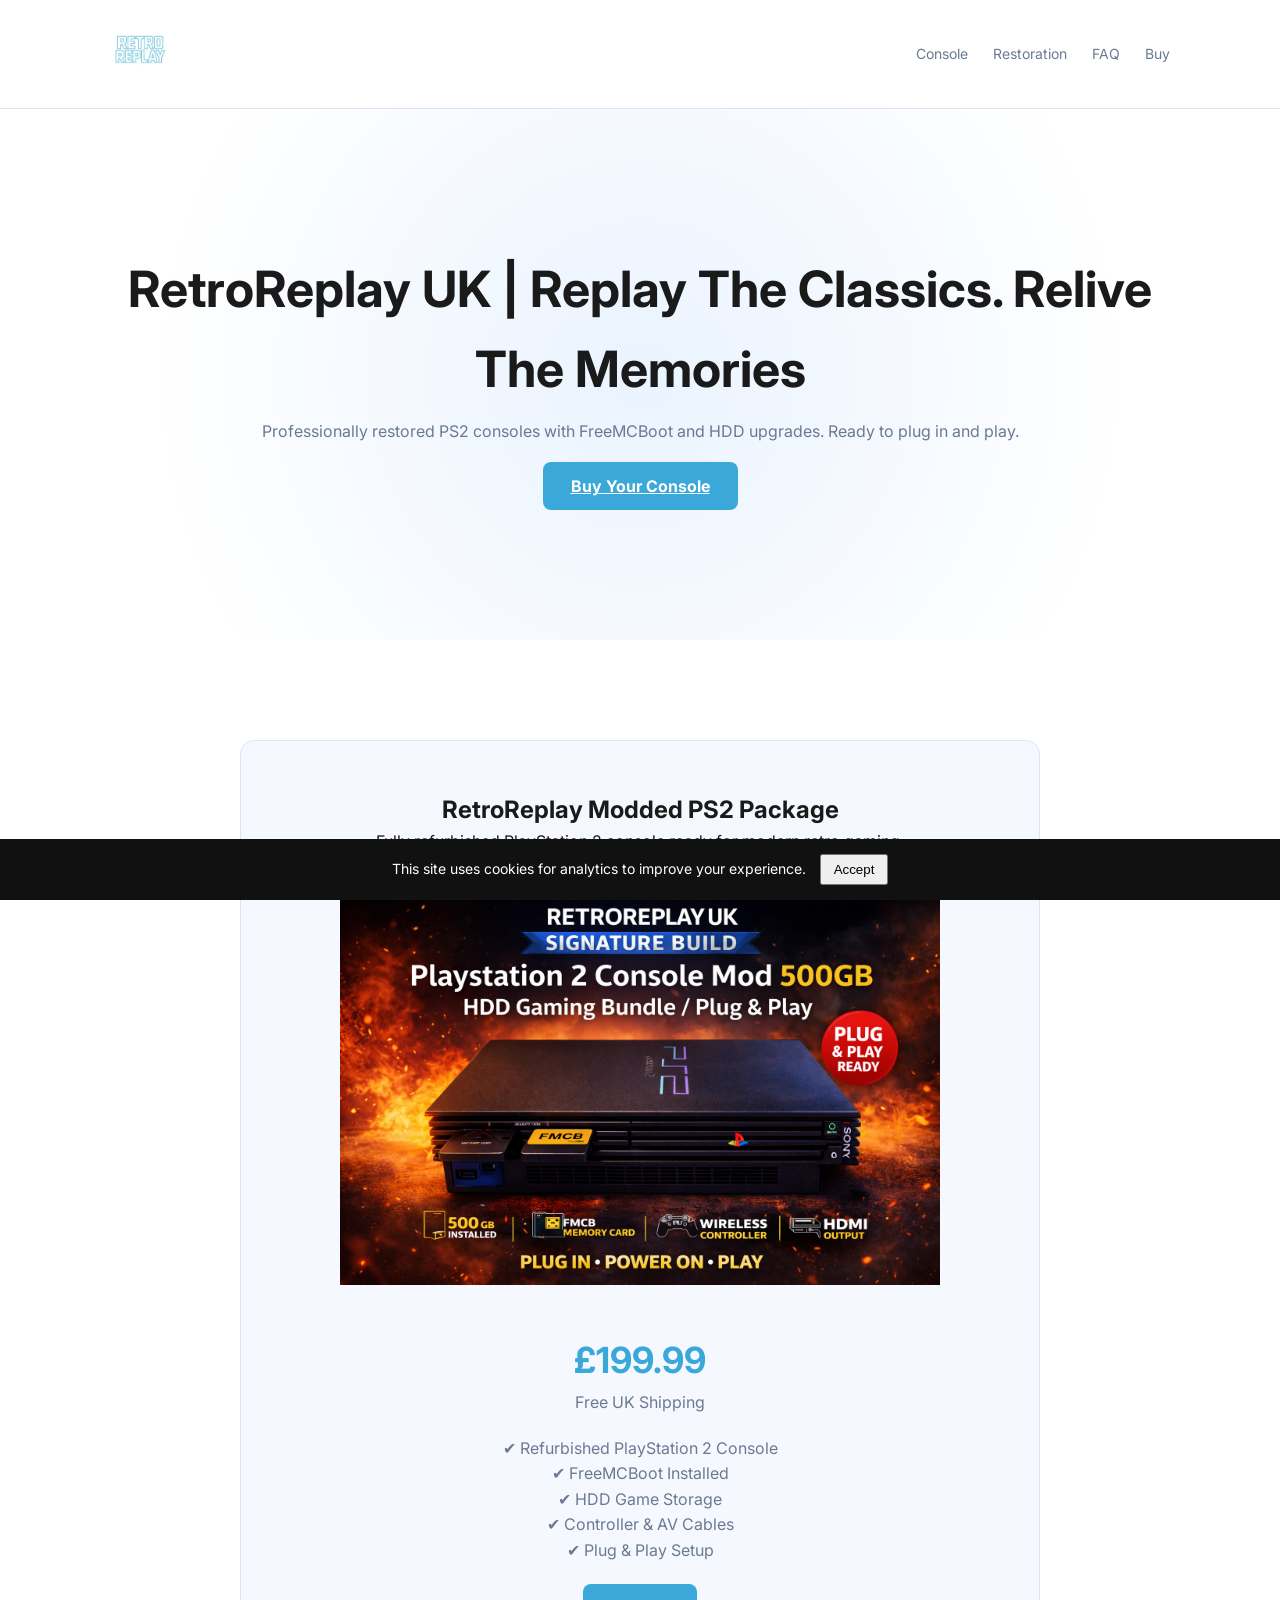
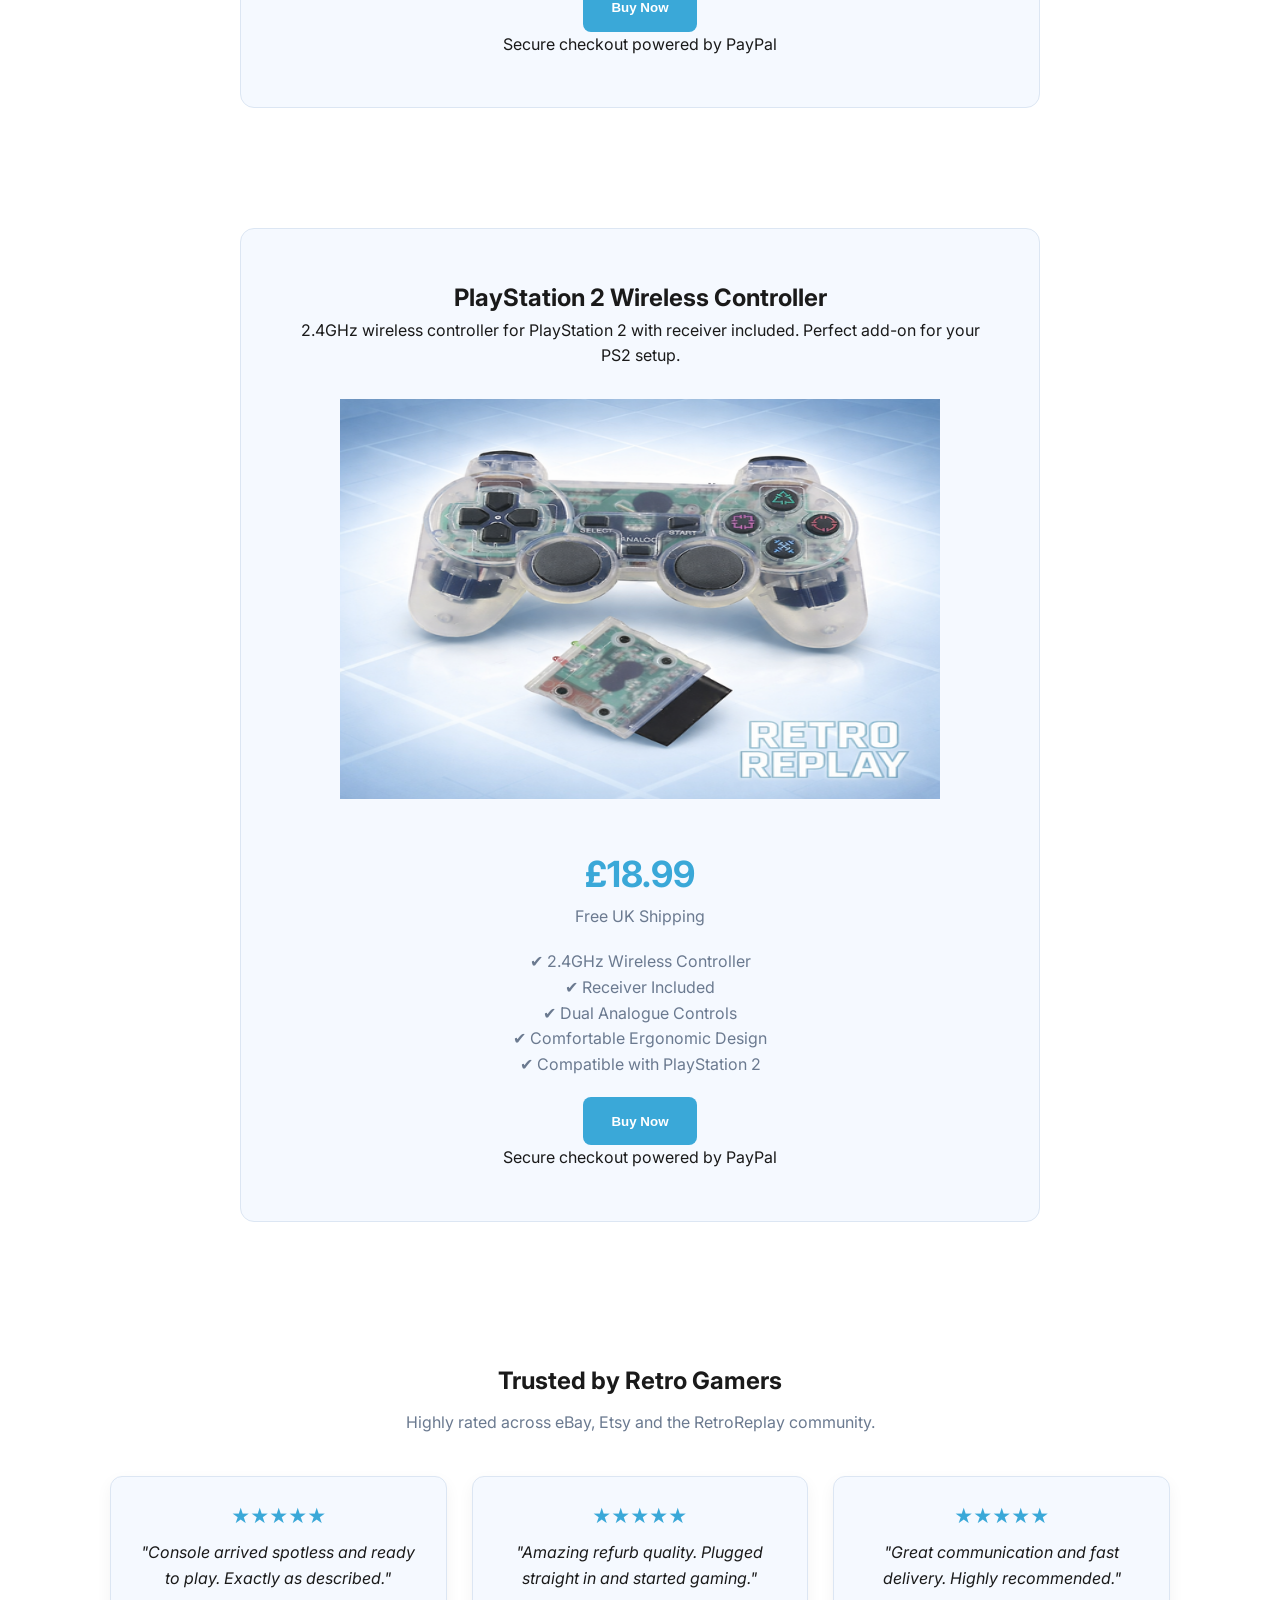
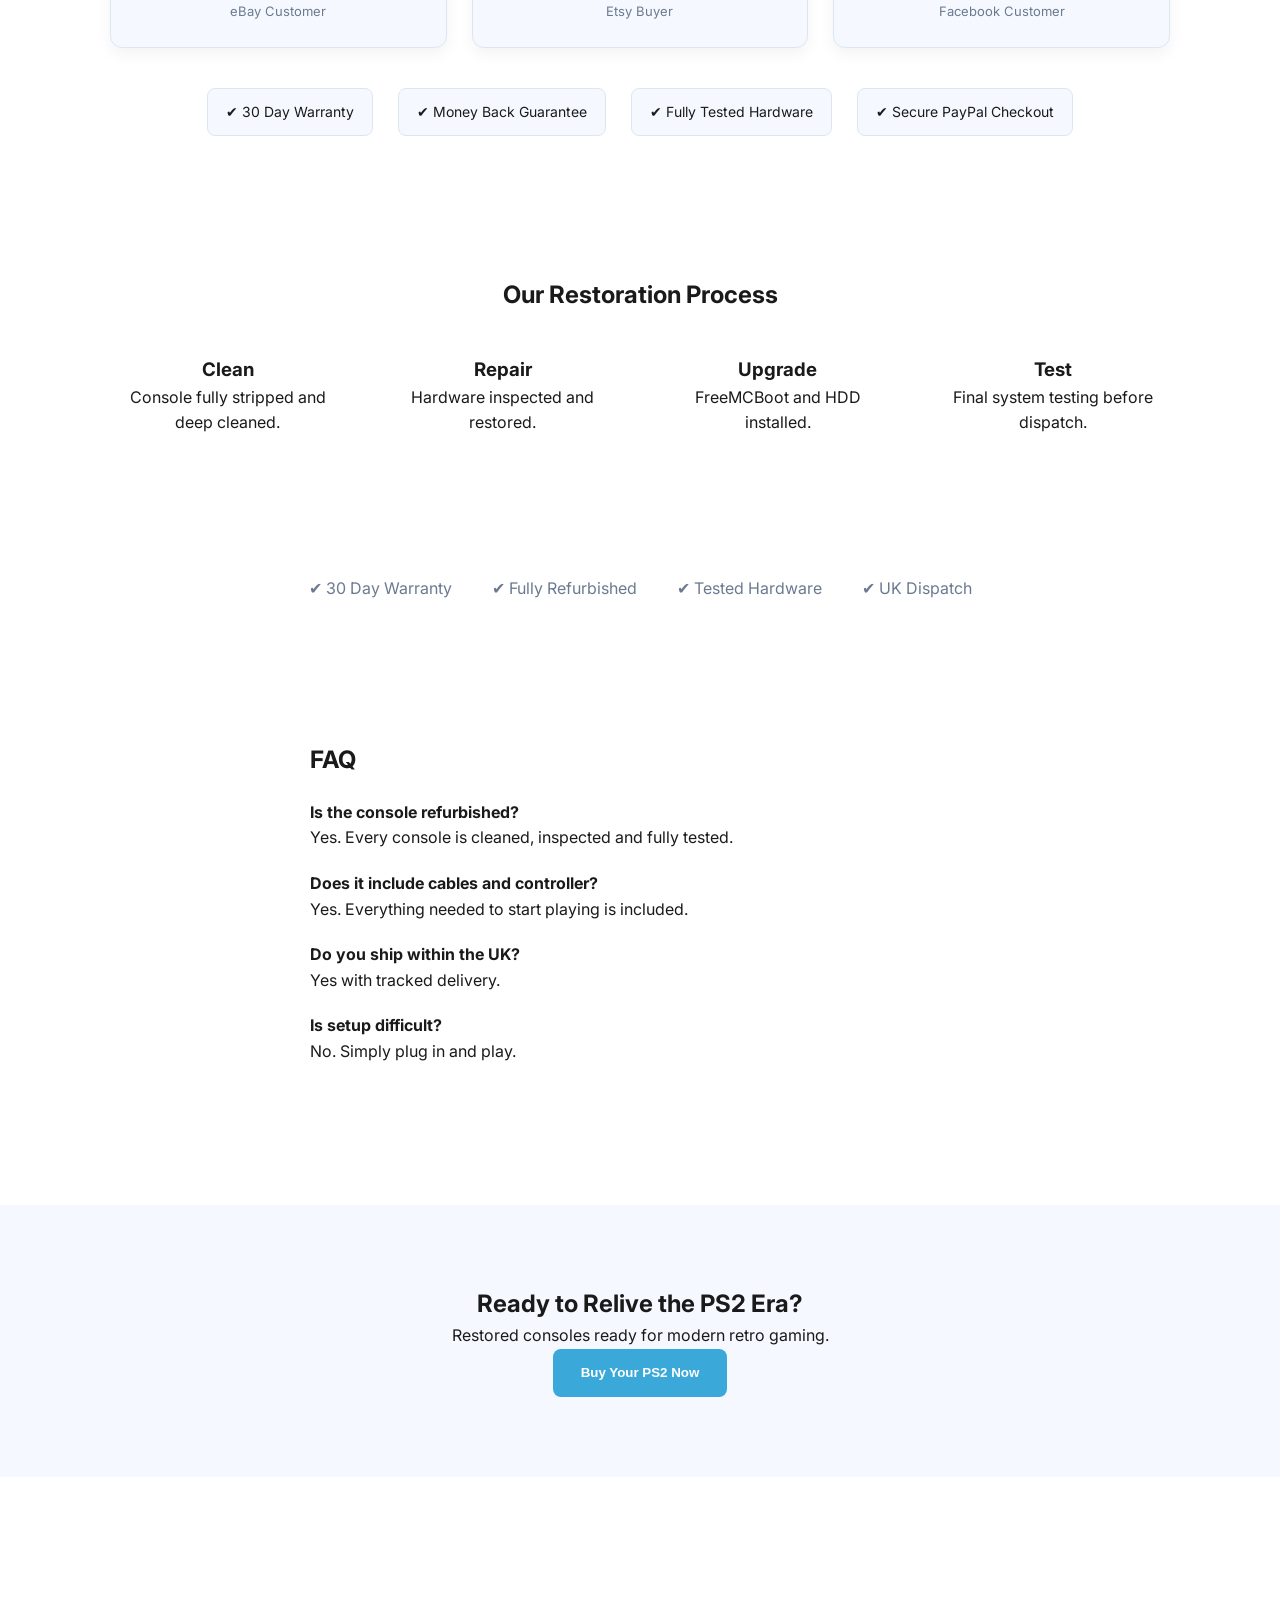
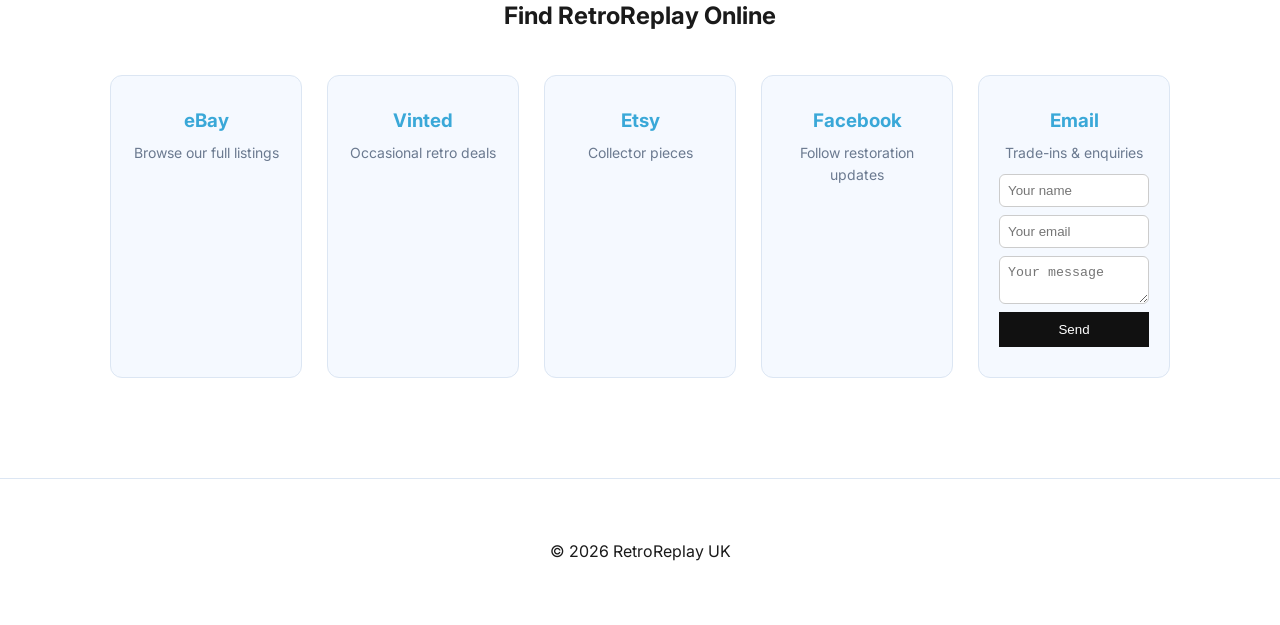
<file: index.html>
<!DOCTYPE html>
<html lang="en">

<head>

<meta charset="UTF-8">
<meta name="viewport" content="width=device-width, initial-scale=1">

<title>RetroReplay UK | Replay The Classics. Relive The Memories</title>

<meta name="description" content="RetroReplay UK restores and upgrades PlayStation 2 consoles with FreeMCBoot and HDD upgrades. Fully refurbished retro gaming consoles with UK shipping.">

<meta name="robots" content="index, follow">
<meta name="bingbot" content="index, follow">

<link rel="canonical" href="https://retroreplay.uk/">

<meta property="og:title" content="RetroReplay UK | Replay The Classics">
<meta property="og:description" content="Professionally refurbished PlayStation 2 consoles with FreeMCBoot and HDD upgrades.">
<meta property="og:image" content="https://retroreplay.uk/assets/images/ps2-main.jpg">
<meta property="og:url" content="https://retroreplay.uk/">
<meta property="og:type" content="website">

<meta name="twitter:card" content="summary_large_image">
<meta name="twitter:title" content="RetroReplay UK">
<meta name="twitter:description" content="Refurbished PlayStation 2 consoles with FreeMCBoot and HDD upgrades.">
<meta name="twitter:image" content="https://retroreplay.uk/assets/images/ps2-main.jpg">

<script type="application/ld+json">
{
  "@context": "https://schema.org",
  "@type": "Product",
  "name": "Refurbished & Modded PlayStation 2 Console",
  "image": "https://retroreplay.uk/assets/images/ps2-main.jpg",
  "description": "Professionally refurbished PlayStation 2 console with FreeMCBoot and HDD upgrade. Plug and play retro gaming system.",
  "brand": {
    "@type": "Brand",
    "name": "RetroReplay UK"
  },
  "seller": {
    "@type": "Organization",
    "name": "RetroReplay UK"
  },
  "offers": {
    "@type": "Offer",
    "url": "https://retroreplay.uk/",
    "priceCurrency": "GBP",
    "price": "199.99",
    "availability": "https://schema.org/InStock"
  }
}
</script>

<link rel="icon" href="assets/images/favicon.png">
<link rel="stylesheet" href="assets/css/style.css">

<link rel="preconnect" href="https://fonts.googleapis.com">
<link rel="preconnect" href="https://fonts.gstatic.com" crossorigin>

<link href="https://fonts.googleapis.com/css2?family=Inter:wght@400;500;600;700;800&family=Press+Start+2P&display=swap" rel="stylesheet">

<!-- Logo resolution fix -->
<style>
.logo img{
height:60px;
width:auto;
image-rendering:auto;
}
</style>

<!-- Google Consent Mode -->
<script>
window.dataLayer = window.dataLayer || [];
function gtag(){dataLayer.push(arguments);}

gtag('consent','default',{
analytics_storage:'denied'
});
</script>
  
<!-- Google tag (gtag.js) -->
<script async src="https://www.googletagmanager.com/gtag/js?id=G-PF6Q3TSMVL"></script>
<script>
window.dataLayer = window.dataLayer || [];
function gtag(){dataLayer.push(arguments);}
gtag('js', new Date());
gtag('config', 'G-PF6Q3TSMVL');
</script>
  
<!-- PayPal SDK (load once) -->
<script src="https://www.paypal.com/sdk/js?client-id=BAApYaG5zDntUHsd2tRXv1ylGkYhREqRR-t7PWcH3-Sh7ElgwIiEyCEnhAeQjoawIGidc1LY7PQRK9AOSg&components=hosted-buttons&disable-funding=venmo&currency=GBP"></script>
  
</head>

<body>

<header class="navbar">

<div class="container nav-inner">

<a href="index.html" class="logo">
<img src="assets/images/logo.png" alt="RetroReplay UK" width="180" height="60" loading="lazy">
</a>

<nav>
<ul class="nav-links">

<li><a href="#product">Console</a></li>
<li><a href="#process">Restoration</a></li>
<li><a href="#faq">FAQ</a></li>
<li><a href="#buy">Buy</a></li>

</ul>
</nav>

</div>
</header>


<section class="hero">

<div class="container">

<h1>RetroReplay UK | Replay The Classics. Relive The Memories</h1>

<p>
Professionally restored PS2 consoles with FreeMCBoot and HDD upgrades.
Ready to plug in and play.
</p>

<a href="#buy" class="btn-primary">
Buy Your Console
</a>

</div>

</section>



<section id="product" class="container product-section">

<div class="product-card">

<h2>RetroReplay Modded PS2 Package</h2>

<p class="product-desc">
Fully refurbished PlayStation 2 console ready for modern retro gaming.
</p>

<img src="assets/images/ps2-main.jpg"
alt="RetroReplay PS2"
class="product-image"
width="600"
height="400"
loading="lazy">

<h3 class="price">£199.99</h3>

<p class="shipping">Free UK Shipping</p>

<ul class="bundle">

<li>✔ Refurbished PlayStation 2 Console</li>
<li>✔ FreeMCBoot Installed</li>
<li>✔ HDD Game Storage</li>
<li>✔ Controller & AV Cables</li>
<li>✔ Plug & Play Setup</li>

</ul>

<form action="https://www.paypal.com/ncp/payment/DHLPUSBXG4ETY" method="post" target="_blank">

<button class="btn-primary">
Buy Now
</button>

</form>

<p class="secure">
Secure checkout powered by PayPal
</p>

</div>

</section>
  
<section class="container product-section">

<div class="product-card">

<h2>PlayStation 2 Wireless Controller</h2>

<p class="product-desc">
2.4GHz wireless controller for PlayStation 2 with receiver included. Perfect add-on for your PS2 setup.
</p>

<img src="assets/images/ps2-controller.jpg"
alt="PlayStation 2 Wireless Controller"
class="product-image"
width="600"
height="400"
loading="lazy">

<h3 class="price">£18.99</h3>

<p class="shipping">Free UK Shipping</p>

<ul class="bundle">

<li>✔ 2.4GHz Wireless Controller</li>
<li>✔ Receiver Included</li>
<li>✔ Dual Analogue Controls</li>
<li>✔ Comfortable Ergonomic Design</li>
<li>✔ Compatible with PlayStation 2</li>

</ul>

<form action="https://www.paypal.com/ncp/payment/XMCGR5JYE9ASL" method="post" target="_blank">

<button class="btn-primary">
Buy Now
</button>

</form>

<p class="secure">
Secure checkout powered by PayPal
</p>

</div>

</section>

<section class="feedback-showcase">

<div class="container">

<h2>Trusted by Retro Gamers</h2>

<p class="feedback-sub">
Highly rated across eBay, Etsy and the RetroReplay community.
</p>

<div class="feedback-grid">

<div class="feedback-card">
<h3>★★★★★</h3>
<p>"Console arrived spotless and ready to play. Exactly as described."</p>
<span>eBay Customer</span>
</div>

<div class="feedback-card">
<h3>★★★★★</h3>
<p>"Amazing refurb quality. Plugged straight in and started gaming."</p>
<span>Etsy Buyer</span>
</div>

<div class="feedback-card">
<h3>★★★★★</h3>
<p>"Great communication and fast delivery. Highly recommended."</p>
<span>Facebook Customer</span>
</div>

</div>

<div class="trust-badges">

<div class="trust-box">✔ 30 Day Warranty</div>
<div class="trust-box">✔ Money Back Guarantee</div>
<div class="trust-box">✔ Fully Tested Hardware</div>
<div class="trust-box">✔ Secure PayPal Checkout</div>

</div>

</div>

</section>


<section id="process" class="container process">

<h2>Our Restoration Process</h2>

<div class="process-grid">

<div>
<h3>Clean</h3>
<p>Console fully stripped and deep cleaned.</p>
</div>

<div>
<h3>Repair</h3>
<p>Hardware inspected and restored.</p>
</div>

<div>
<h3>Upgrade</h3>
<p>FreeMCBoot and HDD installed.</p>
</div>

<div>
<h3>Test</h3>
<p>Final system testing before dispatch.</p>
</div>

</div>

</section>


<section class="container trust">

<div class="trust-grid">

<div>✔ 30 Day Warranty</div>
<div>✔ Fully Refurbished</div>
<div>✔ Tested Hardware</div>
<div>✔ UK Dispatch</div>

</div>

</section>


<section id="faq" class="container faq">

<h2>FAQ</h2>

<div class="faq-item">
<strong>Is the console refurbished?</strong>
<p>Yes. Every console is cleaned, inspected and fully tested.</p>
</div>

<div class="faq-item">
<strong>Does it include cables and controller?</strong>
<p>Yes. Everything needed to start playing is included.</p>
</div>

<div class="faq-item">
<strong>Do you ship within the UK?</strong>
<p>Yes with tracked delivery.</p>
</div>

<div class="faq-item">
<strong>Is setup difficult?</strong>
<p>No. Simply plug in and play.</p>
</div>

</section>


<section id="buy" class="final-cta">

<h2>Ready to Relive the PS2 Era?</h2>

<p>Restored consoles ready for modern retro gaming.</p>

<form action="https://www.paypal.com/ncp/payment/DHLPUSBXG4ETY" method="post" target="_blank">

<button class="btn-primary">
Buy Your PS2 Now
</button>

</form>

</section>


<section class="container marketplace">

<h2>Find RetroReplay Online</h2>

<div class="marketplace-grid">

<a href="https://www.ebay.co.uk/itm/397701399337" target="_blank" class="market-card">
<h3>eBay</h3>
<p>Browse our full listings</p>
</a>

<a href="https://www.vinted.co.uk/member/282868894" target="_blank" class="market-card">
<h3>Vinted</h3>
<p>Occasional retro deals</p>
</a>

<a href="https://retroreplayuk26.etsy.com" target="_blank" class="market-card">
<h3>Etsy</h3>
<p>Collector pieces</p>
</a>

<a href="https://www.facebook.com/profile.php?id=61583744879541" target="_blank" class="market-card">
<h3>Facebook</h3>
<p>Follow restoration updates</p>
</a>

<div class="market-card">

<h3>Email</h3>
<p>Trade-ins & enquiries</p>

<form action="https://formspree.io/f/manrkvby" method="POST">

  <input type="text" name="name" placeholder="Your name" required>

  <input type="email" name="email" placeholder="Your email" required>

  <textarea name="message" placeholder="Your message" required></textarea>

  <input type="hidden" name="_subject" value="New RetroReplay Enquiry">
  <input type="text" name="_gotcha" style="display:none">

  <button type="submit">Send</button>

</form>

</div>

</section>


<footer>

<div class="container footer">

<p>© 2026 RetroReplay UK</p>

</div>

</footer>


<div class="mobile-buy-bar">

<div class="mobile-buy-price">
£199.99
</div>

<form action="https://www.paypal.com/ncp/payment/DHLPUSBXG4ETY" method="post" target="_blank">

<button class="mobile-buy-btn">
Buy Now
</button>

</form>

</div>

<div id="cookie-banner" style="position:fixed;bottom:0;left:0;width:100%;background:#111;color:#fff;padding:15px;text-align:center;z-index:9999;font-size:14px;">
This site uses cookies for analytics to improve your experience.
<button onclick="acceptCookies()" style="margin-left:10px;padding:6px 12px;">Accept</button>
</div>

<script>
function acceptCookies(){
gtag('consent','update',{analytics_storage:'granted'});
document.getElementById('cookie-banner').style.display='none';
localStorage.setItem('cookieConsent','accepted');
}

if(localStorage.getItem('cookieConsent')==='accepted'){
gtag('consent','update',{analytics_storage:'granted'});
document.getElementById('cookie-banner').style.display='none';
}
</script>
  
</body>
  
</html>
</file>
<file: assets/css/style.css>
*{
margin:0;
padding:0;
box-sizing:border-box;
}

/* COLORS */

:root{

--retro-cyan:#3aa8d8;
--bg-panel:#f5f9ff;
--border:#dce6f3;

--text-main:#1a1a1a;
--text-muted:#6b7a90;

}

body{
font-family:'Inter',sans-serif;
background:#ffffff;
color:var(--text-main);
line-height:1.6;
}

.container{
max-width:1100px;
margin:auto;
padding:20px;
}

/* NAVBAR */

.navbar{
position:sticky;
top:0;
background:white;
border-bottom:1px solid var(--border);
z-index:1000;
}

.nav-inner{
display:flex;
justify-content:space-between;
align-items:center;
}

.logo img{
height:40px;
}

.nav-links{
display:flex;
gap:25px;
list-style:none;
}

.nav-links a{
text-decoration:none;
color:var(--text-muted);
font-size:14px;
}

/* HERO */

.hero{
text-align:center;
padding:120px 20px;
background:radial-gradient(circle,#eaf3ff 0%,#ffffff 70%);
}

.hero h1{
font-size:50px;
margin-bottom:10px;
}

.hero p{
color:var(--text-muted);
margin-bottom:30px;
}

/* BUTTON */

.btn-primary{
background:var(--retro-cyan);
color:white;
padding:14px 28px;
border-radius:8px;
border:none;
font-weight:700;
cursor:pointer;
min-height:48px;
}

/* PRODUCT */

.product-section{
margin-top:80px;
}

.product-card{
background:var(--bg-panel);
padding:50px;
border-radius:14px;
border:1px solid var(--border);
text-align:center;
max-width:800px;
margin:auto;
}

.product-image{
max-width:600px;
width:100%;
margin:30px auto;
}

.price{
font-size:36px;
color:var(--retro-cyan);
margin-top:10px;
}

.shipping{
color:var(--text-muted);
margin-bottom:20px;
}

.bundle{
list-style:none;
margin:20px 0;
color:var(--text-muted);
}

/* PROCESS */

.process{
margin-top:100px;
text-align:center;
}

.process-grid{
display:grid;
grid-template-columns:repeat(4,1fr);
gap:40px;
margin-top:40px;
}

/* TRUST */

.trust{
margin-top:100px;
}

.trust-grid{
display:flex;
justify-content:center;
gap:40px;
color:var(--text-muted);
flex-wrap:wrap;
}

/* FAQ */

.faq{
margin-top:100px;
max-width:700px;
}

.faq-item{
margin-top:20px;
}

/* FINAL CTA */

.final-cta{
text-align:center;
margin-top:120px;
padding:80px 20px;
background:var(--bg-panel);
}

/* FOOTER */

footer{
margin-top:80px;
border-top:1px solid var(--border);
padding:40px;
text-align:center;
}

/* MARKETPLACE LINKS */

.marketplace{
margin-top:100px;
text-align:center;
}

.marketplace-grid{
display:grid;
grid-template-columns:repeat(auto-fit,minmax(180px,1fr));
gap:25px;
margin-top:40px;
}

.market-card{
background:var(--bg-panel);
border:1px solid var(--border);
padding:30px 20px;
border-radius:12px;
text-decoration:none;
color:var(--text-main);
transition:.25s;
}

.market-card h3{
color:var(--retro-cyan);
margin-bottom:6px;
}

.market-card p{
font-size:14px;
color:var(--text-muted);
}

.market-card:hover{
transform:translateY(-4px);
box-shadow:0 8px 20px rgba(0,0,0,.08);
border-color:var(--retro-cyan);
}

/* FEEDBACK SHOWCASE */

.feedback-showcase{
margin-top:100px;
text-align:center;
}

.feedback-sub{
color:var(--text-muted);
margin-top:10px;
}

.feedback-grid{
display:grid;
grid-template-columns:repeat(auto-fit,minmax(250px,1fr));
gap:25px;
margin-top:40px;
}

.feedback-card{
background:var(--bg-panel);
border:1px solid var(--border);
padding:25px;
border-radius:12px;
box-shadow:0 6px 16px rgba(0,0,0,.05);
}

.feedback-card h3{
color:var(--retro-cyan);
margin-bottom:8px;
}

.feedback-card p{
font-style:italic;
}

.feedback-card span{
display:block;
margin-top:10px;
font-size:13px;
color:var(--text-muted);
}

/* TRUST BADGES */

.trust-badges{
margin-top:40px;
display:flex;
justify-content:center;
gap:25px;
flex-wrap:wrap;
}

.trust-box{
background:var(--bg-panel);
border:1px solid var(--border);
padding:12px 18px;
border-radius:8px;
font-size:14px;
}

/* MOBILE OPTIMISATION */

@media (max-width:768px){

.nav-inner{
flex-direction:column;
gap:10px;
}

.nav-links{
flex-wrap:wrap;
justify-content:center;
gap:12px;
}

.hero{
padding:90px 20px;
}

.hero h1{
font-size:34px;
}

.product-card{
padding:30px 20px;
}

.price{
font-size:30px;
}

.process-grid{
grid-template-columns:1fr;
}

.trust-grid{
flex-direction:column;
gap:15px;
}

}

/* MOBILE BUY BAR */

.mobile-buy-bar{

position:fixed;

bottom:0;
left:0;

width:100%;

background:white;

border-top:1px solid #dce6f3;

display:none;

justify-content:space-between;

align-items:center;

padding:12px 16px;

z-index:999;

}

.mobile-buy-price{

font-weight:700;

font-size:18px;

color:#3aa8d8;

}

.mobile-buy-btn{

background:#3aa8d8;

color:white;

border:none;

padding:12px 20px;

border-radius:8px;

font-weight:700;

cursor:pointer;

}

/* show only on phones */

@media (max-width:768px){

.mobile-buy-bar{
display:flex;
}

}
.market-card form {
  display: flex;
  flex-direction: column;
  gap: 8px;
  margin-top: 10px;
}

.market-card input,
.market-card textarea {
  padding: 8px;
  border-radius: 6px;
  border: 1px solid #ccc;
}

.market-card button {
  padding: 10px;
  background: #111;
  color: #fff;
  border: none;
  cursor: pointer;
}
</file>
